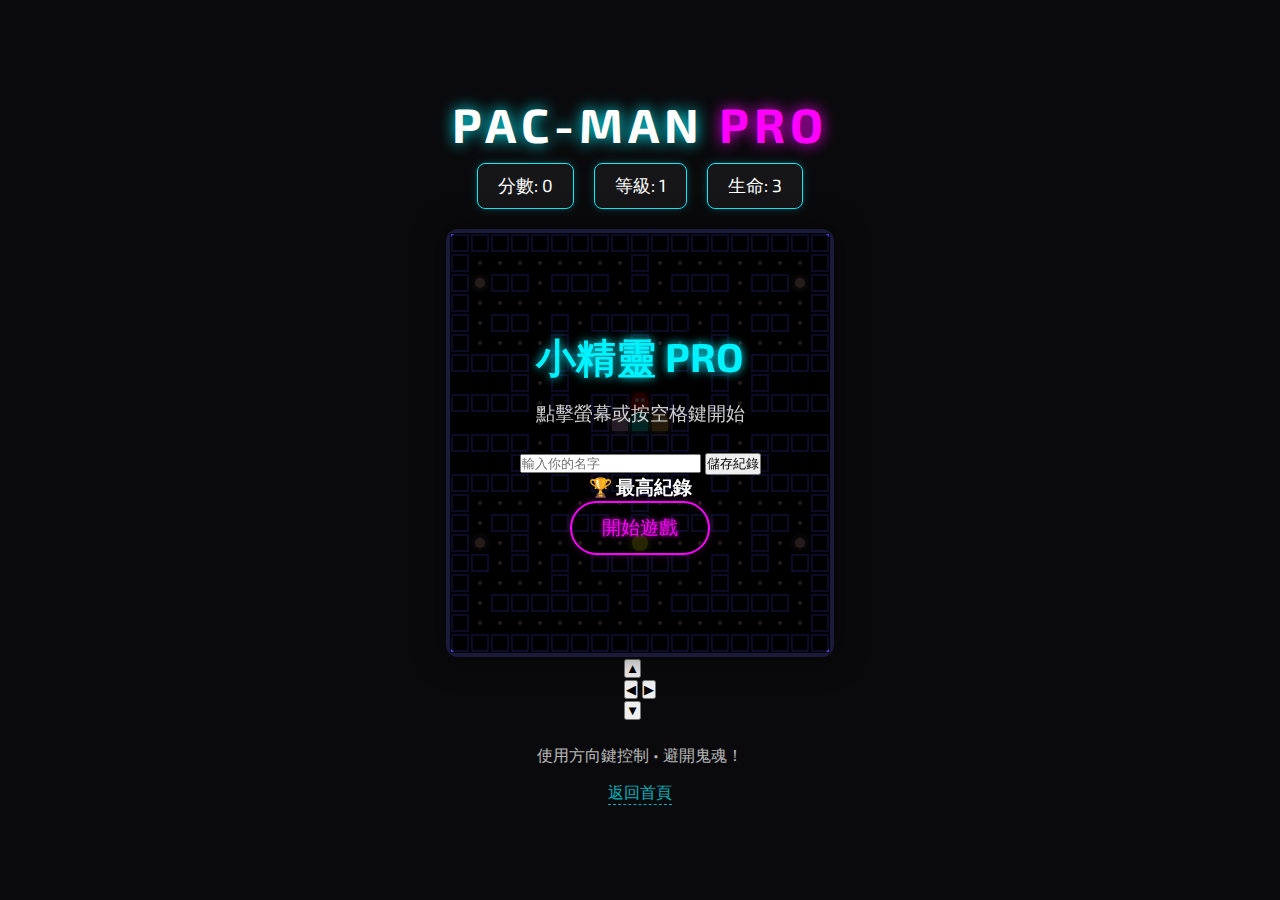
<file: pacman.html>
<!DOCTYPE html>
<html lang="zh-Hant">
<head>
    <meta charset="UTF-8">
    <meta name="viewport" content="width=device-width, initial-scale=1.0">
    <title>小精靈 PRO - Pac-Man PRO</title>
    <link href="https://fonts.googleapis.com/css2?family=Exo+2:wght@300;400;700&display=swap" rel="stylesheet">
    <link rel="stylesheet" href="style_pacman.css">
</head>
<body>
    <div class="game-container">
        <header>
            <h1>PAC-MAN <span class="pro-tag">PRO</span></h1>
            <div class="stats">
                <div class="stat-box">分數: <span id="score">0</span></div>
                <div class="stat-box">等級: <span id="level">1</span></div>
                <div class="stat-box">生命: <span id="lives">3</span></div>
            </div>
        </header>

        <div class="canvas-wrapper">
            <canvas id="gameCanvas"></canvas>
            <div id="overlay" class="overlay">
                <!-- ... content remains ... -->
                <div class="content">
                    <h2 id="overlay-title">小精靈 PRO</h2>
                    <p id="overlay-text">點擊螢幕或按空格鍵開始</p>
                    
                    <div id="name-input-container" class="hidden">
                        <input type="text" id="player-name" maxlength="10" placeholder="輸入你的名字">
                        <button id="save-score-btn">儲存紀錄</button>
                    </div>

                    <div id="leaderboard" class="leaderboard hidden">
                        <h3>🏆 最高紀錄</h3>
                        <ul id="high-scores-list"></ul>
                    </div>

                    <button id="start-btn">開始遊戲</button>
                </div>
            </div>
        </div>

        <!-- Mobile Controls -->
        <div id="mobile-controls" class="mobile-controls">
            <div class="d-pad">
                <button id="up-btn" class="pad-btn up">▲</button>
                <div class="middle-row">
                    <button id="left-btn" class="pad-btn left">◀</button>
                    <button id="right-btn" class="pad-btn right">▶</button>
                </div>
                <button id="down-btn" class="pad-btn down">▼</button>
            </div>
        </div>

        <footer>
            <p>使用方向鍵控制 • 避開鬼魂！</p>
            <a href="index.html" class="back-link">返回首頁</a>
        </footer>
    </div>
    <script src="script_pacman.js"></script>
</body>
</html>
</file>
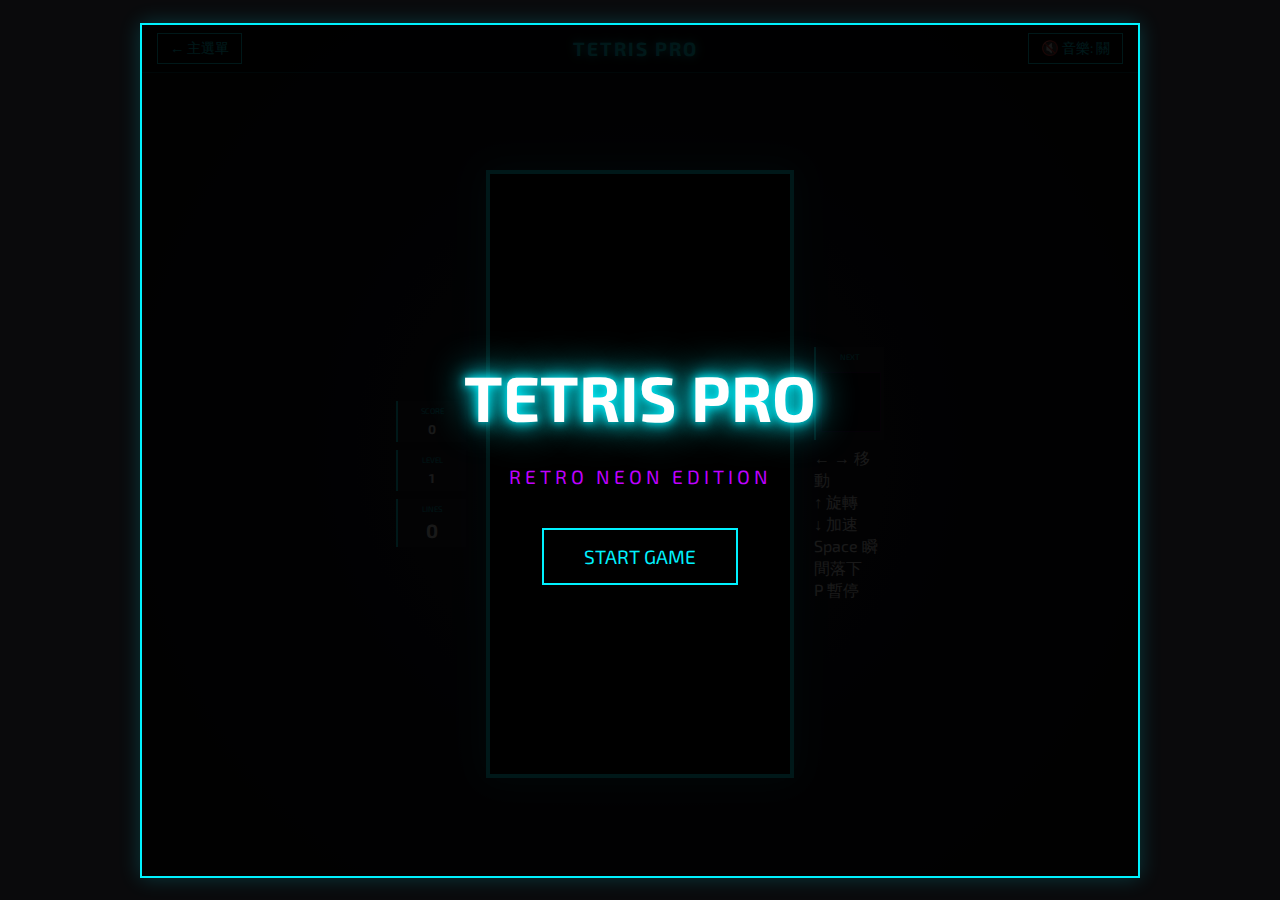
<file: tetris.html>
<!DOCTYPE html>
<html lang="en">
<head>
    <meta charset="UTF-8">
    <meta name="viewport" content="width=device-width, initial-scale=1.0, maximum-scale=1.0, user-scalable=no">
    <title>Tetris PRO - Arcade Center</title>
    <link href="https://fonts.googleapis.com/css2?family=Exo+2:wght@400;700&display=swap" rel="stylesheet">
    <link rel="stylesheet" href="style_tetris.css">
</head>
<body>
    <div id="gameWrapper">
        <div id="top-controls">
            <button id="backToMenuBtn" onclick="window.location.href='index.html'">← 主選單</button>
            <div class="game-title-small">TETRIS PRO</div>
            <button id="bgmBtn" class="control-btn">🔇 音樂: 關</button>
        </div>
        
        <div id="gameLayout">
            <!-- Left Side: Stats -->
            <div id="sidePanelLeft" class="side-panel">
                <div class="stat-box">
                    <div class="label">SCORE</div>
                    <div id="scoreDisplay">0</div>
                </div>
                <div class="stat-box">
                    <div class="label">LEVEL</div>
                    <div id="levelDisplay">1</div>
                </div>
                <div class="stat-box">
                    <div class="label">LINES</div>
                    <div id="linesDisplay">0</div>
                </div>
            </div>

            <!-- Center: Game Canvas -->
            <div id="canvasContainer">
                <canvas id="gameCanvas" width="300" height="600"></canvas>
            </div>

            <!-- Right Side: Next Piece -->
            <div id="sidePanelRight" class="side-panel">
                <div class="stat-box">
                    <div class="label">NEXT</div>
                    <canvas id="nextCanvas" width="100" height="100"></canvas>
                </div>
                
                <div id="controlsGuide">
                    <div class="guide-item"><span>← →</span> 移動</div>
                    <div class="guide-item"><span>↑</span> 旋轉</div>
                    <div class="guide-item"><span>↓</span> 加速</div>
                    <div class="guide-item"><span>Space</span> 瞬間落下</div>
                    <div class="guide-item"><span>P</span> 暫停</div>
                </div>
            </div>
        </div>

        <!-- Overlays -->
        <div id="startScreen" class="overlay">
            <h1 class="neon-text">TETRIS PRO</h1>
            <p class="subtitle">RETRO NEON EDITION</p>
            <button id="startBtn" class="play-btn">START GAME</button>
        </div>

        <div id="gameOverScreen" class="overlay hidden">
            <h1 class="danger-text">GAME OVER</h1>
            <div class="final-stats">
                <p>Score: <span id="finalScore">0</span></p>
                <p>Level: <span id="finalLevel">1</span></p>
                <p>Lines: <span id="finalLines">0</span></p>
            </div>
            <button id="restartBtn" class="play-btn">TRY AGAIN</button>
        </div>

        <div id="pauseScreen" class="overlay hidden">
            <h1 class="neon-text">PAUSED</h1>
            <button id="resumeBtn" class="play-btn">RESUME</button>
        </div>

        <!-- Scanline Effect -->
        <div class="scanline"></div>
    </div>

    <!-- Hidden audio elements if needed, or use Web Audio API in script -->
    <audio id="bgm" src="Feel-Good.mp3" loop></audio>

    <script src="script_tetris.js"></script>
</body>
</html>
</file>
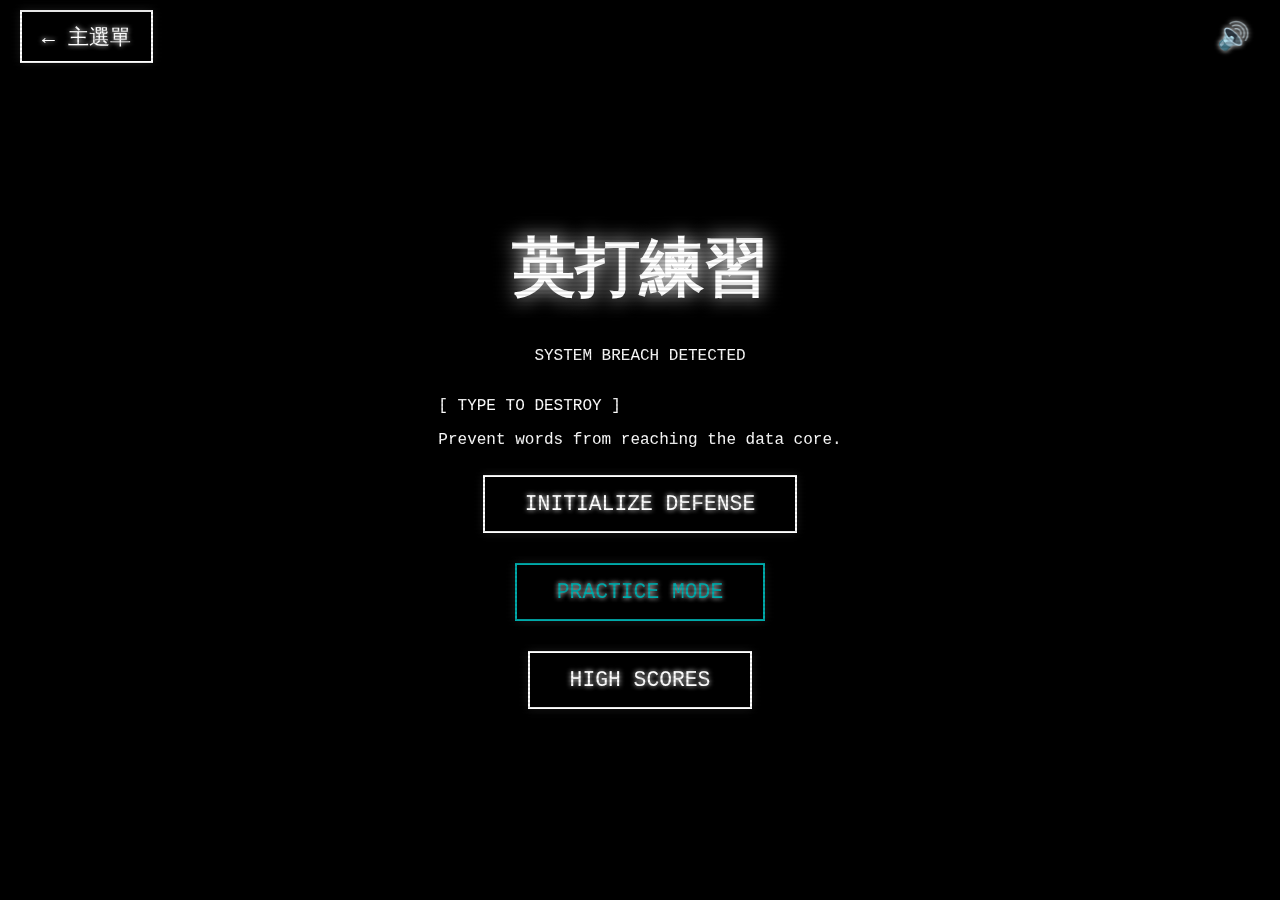
<file: typing.html>
<!DOCTYPE html>
<html lang="en">
<head>
    <meta charset="UTF-8">
    <meta name="viewport" content="width=device-width, initial-scale=1.0, maximum-scale=1.0, user-scalable=no">
    <title>Space Typing Defense</title>
    
    <link rel="stylesheet" href="style_typing.css">
</head>
<body>
    <div id="gameWrapper">
        <div id="top-controls">
            <button id="backToMenuBtn" onclick="handleBackClick()">← 主選單</button>
            <button id="bgmBtn" class="control-btn">🔊</button>
        </div>
        
        <div id="hud" class="hidden">
            <div class="stat-box">
                <div class="label">SCORE</div>
                <div id="scoreDisplay">0</div>
            </div>
            <div class="stat-box">
                <div class="label">TIME</div>
                <div id="timeDisplay">60</div>
            </div>
            <div class="stat-box">
                <div class="label">WPM</div>
                <div id="wpmDisplay">0</div>
            </div>
            <div class="stat-box">
                <div class="label">LEVEL</div>
                <div id="levelDisplay">1</div>
            </div>
            <div class="stat-box">
                <div class="label">GOAL</div>
                <div id="goalDisplay">0/0</div>
            </div>
        </div>

        <canvas id="gameCanvas"></canvas>

        <div id="startScreen">
            <h1 class="glitch-title">英打練習</h1>
            <p class="subtitle">SYSTEM BREACH DETECTED</p>
            <div class="instructions">
                <p>[ TYPE TO DESTROY ]</p>
                <p>Prevent words from reaching the data core.</p>
            </div>
            <button id="startBtn">INITIALIZE DEFENSE</button>
            <button id="practiceBtn" style="margin-top: 20px; border-color: #0aa; color: #0aa;">PRACTICE MODE</button>
            <button id="leaderboardBtn" style="margin-top: 20px;">HIGH SCORES</button>
        </div>

        <div id="practiceScreen" class="hidden">
            <h1>SELECT DIFFICULTY</h1>
            <div class="difficulty-container">
                <button class="diff-btn" data-diff="easy" style="border-color: #0f0; color: #0f0;">
                    <div class="diff-title">EASY</div>
                    <div class="diff-desc">Short Words • Slow Speed</div>
                </button>
                <button class="diff-btn" data-diff="medium" style="border-color: #ff0; color: #ff0;">
                    <div class="diff-title">MEDIUM</div>
                    <div class="diff-desc">Mixed Words • Normal Speed</div>
                </button>
                <button class="diff-btn" data-diff="hard" style="border-color: #f00; color: #f00;">
                    <div class="diff-title">HARD</div>
                    <div class="diff-desc">Long Words • Fast Speed</div>
                </button>
            </div>
            <button id="backToStartBtn" style="margin-top: 40px;">← RETURN</button>
        </div>

        <div id="gameOverScreen" class="hidden">
            <h1 class="danger-text">SYSTEM FAILURE</h1>
            <div class="final-stats">
                <p>Final Score: <span id="finalScore">0</span></p>
                <p>Max WPM: <span id="finalWpm">0</span></p>
                <p>Words Cleared: <span id="finalWords">0</span></p>
            </div>
            
            <div id="inputContainer" class="hidden" style="margin-bottom: 20px;">
                <input type="text" id="playerNameInput" placeholder="ENTER INITIALS" maxlength="3" autocomplete="off">
                <button id="submitScoreBtn">SAVE RECORD</button>
            </div>

            <button id="restartBtn">REBOOT SYSTEM</button>
            <button id="gameoverLeaderboardBtn" style="margin-top: 20px; border-color: #fff; color: #fff;">VIEW SCORES</button>
        </div>

        <div id="leaderboardScreen" class="hidden">
            <h1>TOP RECORDS</h1>
            <div class="leaderboard-container">
                <table id="leaderboardTable">
                    <thead>
                        <tr>
                            <th>RANK</th>
                            <th>NAME</th>
                            <th>SCORE</th>
                            <th>WPM</th>
                            <th>DATE</th>
                        </tr>
                    </thead>
                    <tbody id="leaderboardList">
                        <!-- Scores will be injected here -->
                    </tbody>
                </table>
            </div>
            <button id="closeLeaderboardBtn">RETURN TO ROOT</button>
        </div>
        
        <!-- Effects overlay -->
        <div class="scanline"></div>
    </div>

    <!-- Hidden Input for Mobile Support -->
    <input type="text" id="mobileInput" autocomplete="off" autocorrect="off" autocapitalize="off" spellcheck="false">

    <!-- BGM -->
    <audio id="bgm" src="Feel-Good.mp3" loop></audio>

    <script src="script_typing.js"></script>
</body>
</html>
</file>
<file: style_pacman.css>
:root {
    --primary-color: #00f2ff;
    --secondary-color: #ff00ff;
    --bg-color: #0a0a0c;
    --text-color: #ffffff;
    --wall-color: #1a1a3a;
    --neon-blue: #00f2ff;
    --neon-pink: #ff00ff;
    --shadow-blur: 15px;
}

* {
    box-sizing: border-box;
    margin: 0;
    padding: 0;
}

body {
    background-color: var(--bg-color);
    color: var(--text-color);
    font-family: 'Exo 2', sans-serif;
    display: flex;
    justify-content: center;
    align-items: center;
    min-height: 100vh;
    overflow: hidden;
}

.game-container {
    display: flex;
    flex-direction: column;
    align-items: center;
    max-width: 100%;
}

header {
    text-align: center;
    margin-bottom: 20px;
}

h1 {
    font-size: 3rem;
    font-weight: 700;
    letter-spacing: 5px;
    text-shadow: 0 0 var(--shadow-blur) var(--neon-blue);
    margin-bottom: 10px;
}

.pro-tag {
    color: var(--secondary-color);
    text-shadow: 0 0 var(--shadow-blur) var(--neon-pink);
}

.stats {
    display: flex;
    gap: 20px;
    justify-content: center;
}

.stat-box {
    background: rgba(255, 255, 255, 0.05);
    border: 1px solid var(--neon-blue);
    padding: 10px 20px;
    border-radius: 8px;
    box-shadow: 0 0 10px rgba(0, 242, 255, 0.2);
    font-size: 1.1rem;
}

.canvas-wrapper {
    position: relative;
    border: 4px solid var(--wall-color);
    border-radius: 12px;
    box-shadow: 0 0 30px rgba(0, 0, 0, 0.5);
    background-color: #000;
}

#gameCanvas {
    display: block;
    max-width: 95vw;
    max-height: 70vh;
}

.overlay {
    position: absolute;
    top: 0;
    left: 0;
    width: 100%;
    height: 100%;
    background: rgba(0, 0, 0, 0.85);
    display: flex;
    justify-content: center;
    align-items: center;
    text-align: center;
    border-radius: 8px;
    z-index: 10;
}

.content h2 {
    font-size: 2.5rem;
    margin-bottom: 15px;
    color: var(--neon-blue);
    text-shadow: 0 0 10px var(--neon-blue);
}

.content p {
    font-size: 1.2rem;
    margin-bottom: 25px;
    opacity: 0.8;
}

#start-btn {
    padding: 12px 30px;
    font-size: 1.2rem;
    font-family: inherit;
    background: transparent;
    border: 2px solid var(--neon-pink);
    color: var(--neon-pink);
    border-radius: 30px;
    cursor: pointer;
    transition: all 0.3s ease;
    text-shadow: 0 0 5px var(--neon-pink);
    box-shadow: 0 0 10px rgba(255, 0, 255, 0.2);
}

#start-btn:hover {
    background: var(--neon-pink);
    color: #fff;
    box-shadow: 0 0 20px var(--neon-pink);
}

footer {
    margin-top: 25px;
    text-align: center;
    opacity: 0.7;
}

.back-link {
    display: inline-block;
    margin-top: 15px;
    color: var(--neon-blue);
    text-decoration: none;
    border-bottom: 1px dashed var(--neon-blue);
}

.back-link:hover {
    opacity: 1;
}
</file>
<file: style_tetris.css>
:root {
    --neon-blue: #00f2ff;
    --neon-pink: #ff00ff;
    --neon-purple: #bf00ff;
    --neon-yellow: #ffff00;
    --neon-red: #ff0000;
    --bg-dark: #0a0a0c;
    --glass-bg: rgba(255, 255, 255, 0.05);
}

* {
    box-sizing: border-box;
    user-select: none;
}

body {
    margin: 0;
    padding: 0;
    background-color: var(--bg-dark);
    color: #fff;
    font-family: 'Exo 2', sans-serif;
    overflow: hidden;
    display: flex;
    justify-content: center;
    align-items: center;
    height: 100vh;
}

#gameWrapper {
    width: 100%;
    max-width: 1000px;
    height: 95vh;
    display: flex;
    flex-direction: column;
    position: relative;
    border: 2px solid var(--neon-blue);
    box-shadow: 0 0 20px rgba(0, 242, 255, 0.2);
    background: radial-gradient(circle at center, #1a1a2e 0%, #0a0a0c 100%);
}

/* Header */
#top-controls {
    padding: 8px 15px;
    display: flex;
    justify-content: space-between;
    align-items: center;
    background: rgba(0, 0, 0, 0.5);
    border-bottom: 1px solid rgba(0, 242, 255, 0.3);
}

.game-title-small {
    font-size: 1.2rem;
    font-weight: bold;
    color: var(--neon-blue);
    text-shadow: 0 0 10px var(--neon-blue);
    letter-spacing: 2px;
}

#backToMenuBtn, .control-btn {
    background: transparent;
    border: 1px solid var(--neon-blue);
    color: var(--neon-blue);
    padding: 5px 12px;
    cursor: pointer;
    font-family: 'Exo 2', sans-serif;
    font-size: 0.9rem;
    transition: all 0.3s ease;
}

#backToMenuBtn:hover, .control-btn:hover {
    background: var(--neon-blue);
    color: #000;
    box-shadow: 0 0 15px var(--neon-blue);
}

/* Layout */
#gameLayout {
    flex: 1;
    display: flex;
    justify-content: center;
    align-items: center;
    gap: 20px;
    padding: 10px;
}

.side-panel {
    display: flex;
    flex-direction: column;
    gap: 15px;
    width: 120px;
}

#canvasContainer {
    border: 4px solid var(--neon-blue);
    box-shadow: 0 0 30px rgba(0, 242, 255, 0.3);
    background: rgba(0, 0, 0, 0.8);
    line-height: 0;
}

#gameCanvas {
    display: block;
}

/* Stat Box */
.stat-box {
    background: var(--glass-bg);
    border-left: 4px solid var(--neon-blue);
    padding: 10px;
    text-align: center;
}

.stat-box .label {
    font-size: 0.8rem;
    color: var(--neon-blue);
    margin-bottom: 5px;
    opacity: 0.8;
}

.stat-box #scoreDisplay, 
.stat-box #levelDisplay, 
.stat-box #linesDisplay {
    font-size: 1.2rem;
    font-weight: bold;
}

.next-box {
    border-left-color: var(--neon-purple);
}

#nextCanvas {
    background: rgba(0, 0, 0, 0.5);
    border: 1px solid rgba(191, 0, 255, 0.2);
    margin-top: 5px;
    width: 60px;
    height: 60px;
}

/* Overlays */
.overlay {
    position: absolute;
    top: 0;
    left: 0;
    width: 100%;
    height: 100%;
    background: rgba(0, 0, 0, 0.9);
    display: flex;
    flex-direction: column;
    justify-content: center;
    align-items: center;
    z-index: 100;
}

.hidden {
    display: none !important;
}

.neon-text {
    font-size: 4rem;
    color: #fff;
    text-shadow: 0 0 10px var(--neon-blue), 0 0 20px var(--neon-blue), 0 0 40px var(--neon-blue);
    margin-bottom: 10px;
}

.danger-text {
    font-size: 4rem;
    color: #fff;
    text-shadow: 0 0 10px var(--neon-red), 0 0 20px var(--neon-red);
    margin-bottom: 20px;
}

.subtitle {
    font-size: 1.2rem;
    color: var(--neon-purple);
    letter-spacing: 4px;
    margin-bottom: 40px;
}

.play-btn {
    background: transparent;
    border: 2px solid var(--neon-blue);
    color: var(--neon-blue);
    padding: 15px 40px;
    font-size: 1.2rem;
    font-family: 'Exo 2', sans-serif;
    cursor: pointer;
    transition: all 0.3s;
    text-transform: uppercase;
}

.play-btn:hover {
    background: var(--neon-blue);
    color: #000;
    box-shadow: 0 0 30px var(--neon-blue);
}

/* Mobile Controls */
#mobileControls {
    display: none;
    background: rgba(17, 17, 28, 0.95);
    padding: 10px 10px 30px; /* Added more bottom padding for safe area */
    justify-content: space-between;
    align-items: center;
    z-index: 1000;
    border-top: 2px solid #222;
    width: 100%;
}

.m-group-left, .m-group-right {
    display: flex;
    gap: 10px;
}

#mobileControls button {
    width: 55px; /* Slightly smaller to fit more screens */
    height: 55px;
    background: #222;
    border: 2px solid var(--neon-blue);
    color: var(--neon-blue);
    border-radius: 50%;
    font-size: 0.8rem;
    font-weight: bold;
    font-family: 'Exo 2', sans-serif;
    cursor: pointer;
    display: flex;
    justify-content: center;
    align-items: center;
    touch-action: manipulation;
}

#mobileControls button:active {
    background: var(--neon-blue);
    color: #000;
}

#rotateBtn { border-color: var(--neon-purple); color: var(--neon-purple); }
#hardDropBtn { border-color: var(--neon-pink); color: var(--neon-pink); }

.mobile-only { display: none; }

@media (max-width: 768px) {
    .mobile-only { display: block; }
    .mobile-hide { display: none !important; }

    #gameWrapper {
        height: 100vh;
        max-height: 100vh;
        border: none;
        display: flex;
        flex-direction: column;
    }

    #gameLayout {
        flex: 1; /* Take up available space */
        flex-direction: row;
        justify-content: center;
        padding: 5px 2px; /* Removed large padding-bottom */
        gap: 5px;
        overflow: hidden;
    }

    #canvasContainer {
        flex: 1;
        max-width: 60%;
        display: flex;
        align-items: center;
    }

    #gameCanvas {
        width: 100%;
        height: auto;
        max-height: 55vh; /* Reduced to ensure it fits above controls */
        object-fit: contain;
    }

    .side-panel {
        width: 60px;
        gap: 5px;
    }

    #mobileControls {
        display: flex; /* Part of the flex column now */
    }
}

    .side-panel {
        width: 70px;
        gap: 8px;
    }

    .stat-box {
        padding: 5px;
        border-left-width: 2px;
    }

    .stat-box .label { font-size: 0.5rem; }
    .stat-box #scoreDisplay, .stat-box #levelDisplay { font-size: 0.8rem; }

    #mobileControls { display: flex; }
}

/* Scanline */
.scanline {
    width: 100%;
    height: 100px;
    z-index: 101;
    background: linear-gradient(0deg, rgba(0, 0, 0, 0) 0%, rgba(0, 242, 255, 0.05) 50%, rgba(0, 0, 0, 0) 100%);
    opacity: 0.1;
    position: absolute;
    bottom: 100%;
    animation: scanline 8s linear infinite;
    pointer-events: none;
}

@keyframes scanline {
    0% { bottom: 100%; }
    80% { bottom: 100%; }
    100% { bottom: -100px; }
}
</file>
<file: style_typing.css>
@import url('https://fonts.googleapis.com/css2?family=Share+Tech+Mono&display=swap');

html, body {
    margin: 0;
    padding: 0;
    width: 100%;
    height: 100%;
    background-color: #000;
    color: #fff;
    font-family: Consolas, Monaco, 'Courier New', monospace;
    overflow: hidden;
    user-select: none;
    -webkit-user-select: none; /* Safari */
}

#gameContainer {
    position: relative;
    width: 100%;
    height: 100%;
}

/* Top Controls Container */
#top-controls {
    position: absolute;
    top: 0;
    left: 0;
    width: 100%;
    padding: 10px 20px;
    box-sizing: border-box;
    display: flex;
    justify-content: space-between;
    align-items: flex-start;
    z-index: 100;
    pointer-events: none; /* Allow clicks to pass through empty space */
}

/* Control Buttons (Menu / BGM) */
#backToMenuBtn, #bgmBtn {
    pointer-events: auto; /* Re-enable clicks on buttons */
    background: rgba(0, 0, 0, 0.8);
    padding: 10px 20px;
    font-size: 16pt;
    margin: 0;
}

#backToMenuBtn {
    border-color: #fff;
    color: #fff;
}

#bgmBtn {
    border: none;
    background: transparent;
    color: #fff;
    min-width: 40px;
    padding: 10px;
    box-shadow: none;
    font-size: 20pt; /* Make icon slightly larger since border is gone */
}

#bgmBtn:hover {
    background: transparent;
    box-shadow: none;
    opacity: 0.8;
}

/* HUD */
#hud {
    position: absolute;
    top: 60px; /* Below controls */
    left: 50%;
    transform: translateX(-50%);
    display: flex;
    justify-content: center;
    gap: 20px;
    pointer-events: none;
    z-index: 10;
    width: auto;
    white-space: nowrap;
}

.stat-box {
    border: 1px solid #fff;
    background: rgba(0, 0, 0, 0.9);
    padding: 10px 20px;
    text-align: center;
    box-shadow: 0 0 10px rgba(255, 255, 255, 0.1);
}

.label {
    font-size: 10pt;
    color: #888;
    margin-bottom: 5px;
}

#scoreDisplay, #timeDisplay, #wpmDisplay, #levelDisplay, #goalDisplay {
    font-size: 16pt;
    font-weight: bold;
    text-shadow: 0 0 5px #fff;
}

.warning {
    color: #f00 !important;
    text-shadow: 0 0 10px #f00 !important;
    animation: pulse 0.5s infinite alternate;
}

@keyframes pulse {
    from { opacity: 1; }
    to { opacity: 0.5; }
}

canvas {
    display: block;
}

/* Screens */
#startScreen, #gameOverScreen, #leaderboardScreen, #practiceScreen {
    position: absolute;
    top: 0;
    left: 0;
    width: 100%;
    height: 100%;
    background: rgba(0, 0, 0, 0.9);
    display: flex;
    flex-direction: column;
    justify-content: center;
    align-items: center;
    z-index: 20;
    backdrop-filter: blur(5px);
}

.hidden {
    display: none !important;
}

h1 {
    font-size: 48pt;
    margin-bottom: 20px;
    text-shadow: 0 0 20px #fff;
    text-align: center;
}

.danger-text {
    color: #f00;
    text-shadow: 0 0 20px #f00;
}

/* Input Styles */
#inputContainer {
    margin-top: 20px;
    text-align: center;
}

input[type="text"] {
    background: transparent;
    border: 2px solid #fff;
    color: #fff;
    font-family: Consolas, Monaco, 'Courier New', monospace;
    font-size: 24pt;
    padding: 10px;
    text-align: center;
    text-transform: uppercase;
    outline: none;
    box-shadow: 0 0 10px rgba(255, 255, 255, 0.1);
    width: 300px;
}

input[type="text"]:focus {
    background: rgba(255, 255, 255, 0.1);
    box-shadow: 0 0 20px rgba(255, 255, 255, 0.2);
}

/* Buttons */
button {
    background: transparent;
    border: 2px solid #fff;
    color: #fff;
    font-family: Consolas, Monaco, 'Courier New', monospace;
    font-size: 16pt;
    padding: 15px 40px;
    cursor: pointer;
    margin: 10px;
    transition: all 0.2s;
    text-shadow: 0 0 5px #fff;
    box-shadow: 0 0 10px rgba(255, 255, 255, 0.1);
    min-height: 44px; /* Minimum touch target size */
    touch-action: manipulation;
}

button:hover {
    background: #fff;
    color: #000;
    box-shadow: 0 0 20px rgba(255, 255, 255, 0.8);
}


#practiceBtn:hover {
    background: #0aa;
    color: #000;
    box-shadow: 0 0 20px rgba(0, 170, 170, 0.8);
}

#restartBtn {
    border-color: #f00;
    color: #f00;
}

#restartBtn:hover {
    background: #f00;
    color: #000;
    box-shadow: 0 0 20px rgba(255, 0, 0, 0.8);
}

/* Tables */
table {
    width: 100%;
    max-width: 600px;
    border-collapse: collapse;
    margin: 20px 0;
    font-size: 20px;
}

th, td {
    padding: 10px;
    border-bottom: 1px solid rgba(0, 255, 0, 0.3);
    text-align: center;
}

th {
    color: #fff;
    font-weight: bold;
}

/* Difficulty Selection */
.difficulty-container {
    display: flex;
    gap: 20px;
    margin-bottom: 20px;
}

.diff-btn {
    display: flex;
    flex-direction: column;
    align-items: center;
    padding: 20px;
    width: 200px;
}

.diff-title {
    font-size: 24px;
    font-weight: bold;
    margin-bottom: 10px;
}

.diff-desc {
    font-size: 14px;
    opacity: 0.8;
}

.diff-btn[data-diff="easy"]:hover {
    background: #0f0;
    color: #000;
}

.diff-btn[data-diff="medium"]:hover {
    background: #ff0;
    color: #000;
}

.diff-btn[data-diff="hard"]:hover {
    background: #f00;
    color: #000;
}

/* CRT Scanline Effect */
.scanline {
    position: fixed;
    top: 0;
    left: 0;
    width: 100%;
    height: 100%;
    background: linear-gradient(
        to bottom,
        rgba(255,255,255,0),
        rgba(255,255,255,0) 50%,
        rgba(0,0,0,0.1) 50%,
        rgba(0,0,0,0.1)
    );
    background-size: 100% 4px;
    pointer-events: none;
    z-index: 100;
}

.final-stats {
    display: flex;
    justify-content: center;
    align-items: center;
    gap: 10px;
}

tr:nth-child(even) {
    background: rgba(0, 255, 0, 0.05);
}

/* Hidden Mobile Input */
#mobileInput {
    position: absolute;
    top: -1000px;
    left: -1000px;
    opacity: 0;
    pointer-events: none; /* We will focus it programmatically */
}

/* Mobile Responsive Adjustments */
@media (max-width: 768px) {
    /* Adjust Fonts */
    h1 {
        font-size: 40px;
        line-height: 1.2;
        padding: 0 10px;
    }

    #top-controls {
        padding: 10px;
    }

    /* Move buttons to top corners, smaller */
    #backToMenuBtn, #bgmBtn {
        padding: 8px 12px;
        font-size: 16px;
    }

    .diff-title { font-size: 18px; }
    .diff-desc { font-size: 12px; }

    /* Adjust HUD for Mobile - Compact Top Bar BELOW buttons */
    #hud {
        flex-wrap: nowrap;
        justify-content: space-around;
        gap: 2px;
        top: 60px; /* Moved down below buttons */
        left: 0;
        right: 0;
        transform: none; /* Reset desktop centering */
        width: 100%;     /* Full width for mobile strip */
        padding: 5px 2px;
        background: rgba(0, 0, 0, 0.85); /* Dark strip background */
        border-bottom: 1px solid #0f0;
        z-index: 50;
    }

    .stat-box {
        padding: 0;
        flex: 1;
        border: none;
        background: transparent;
        box-shadow: none;
        display: flex;
        flex-direction: row; /* Horizontal alignment for each box */
        justify-content: center;
        align-items: center;
        gap: 4px;
    }

    .label {
        font-size: 10px;
        margin-bottom: 0;
        opacity: 0.7;
    }

    #scoreDisplay, #timeDisplay, #wpmDisplay, #levelDisplay, #goalDisplay {
        font-size: 14px;
        line-height: 1;
        text-shadow: none;
    }

    /* Stack Buttons Vertical */
    .difficulty-container {
        flex-direction: column;
        gap: 10px;
        width: 90%;
    }

    .diff-btn {
        width: 100%;
        box-sizing: border-box;
        flex-direction: row;
        justify-content: space-between;
        padding: 15px;
    }
    
    .diff-title { margin-bottom: 0; }

    /* General Buttons */
    button {
        width: 80%;
        max-width: 300px;
        font-size: 20px;
        padding: 12px;
    }

    /* Leaderboard */
    table {
        font-size: 14px;
    }
    
    /* Input */
    input[type="text"] {
        width: 80%;
        font-size: 24px;
    }
    
    .final-stats {
        flex-direction: column;
    }
}
</file>
